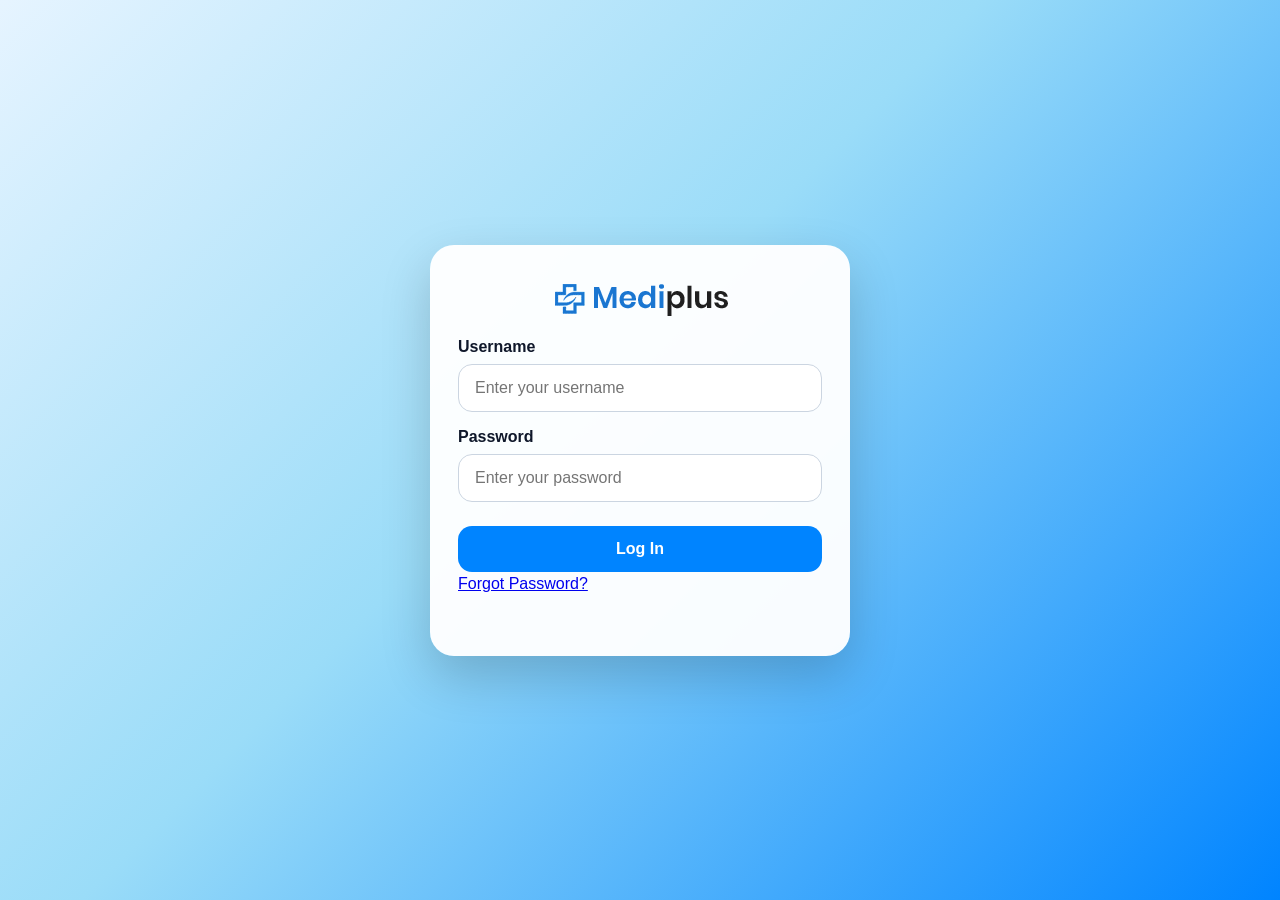
<file: login.html>
<!DOCTYPE html>
<html lang="en">
<head>
    <meta charset="UTF-8">
    <meta name="viewport" content="width=device-width, initial-scale=1.0">
    <title>Hospital Login</title>
    <link rel="stylesheet" href="login.css">
</head>
<body>
    <main class="login-card">
        <div class="login-header">
            <img src="img/logo.png" alt="MediPlus logo" class="login-logo">
            
        </div>

        <div id="errorMessage" style="color: #d9534f; background: #f2dede; padding: 10px; border-radius: 4px; margin-bottom: 15px; display: none;"></div>

        <form id="loginForm" action="process_login.php" method="post">
            <div class="field">
                <label for="username">Username</label>
                <input type="text" id="username" name="username" placeholder="Enter your username" required>
            </div>

            <div class="field">
                <label for="password">Password</label>
                <input type="password" id="password" name="password" placeholder="Enter your password" required>
            </div>

            <div class="actions">
                <button type="submit">Log In</button>
            </div>
        </form>

        <p class="forgot-password"><a href="reset_password.html">Forgot Password?</a></p>
    </main>

    <script src="login.js"></script>
</body>
</html>
</file>
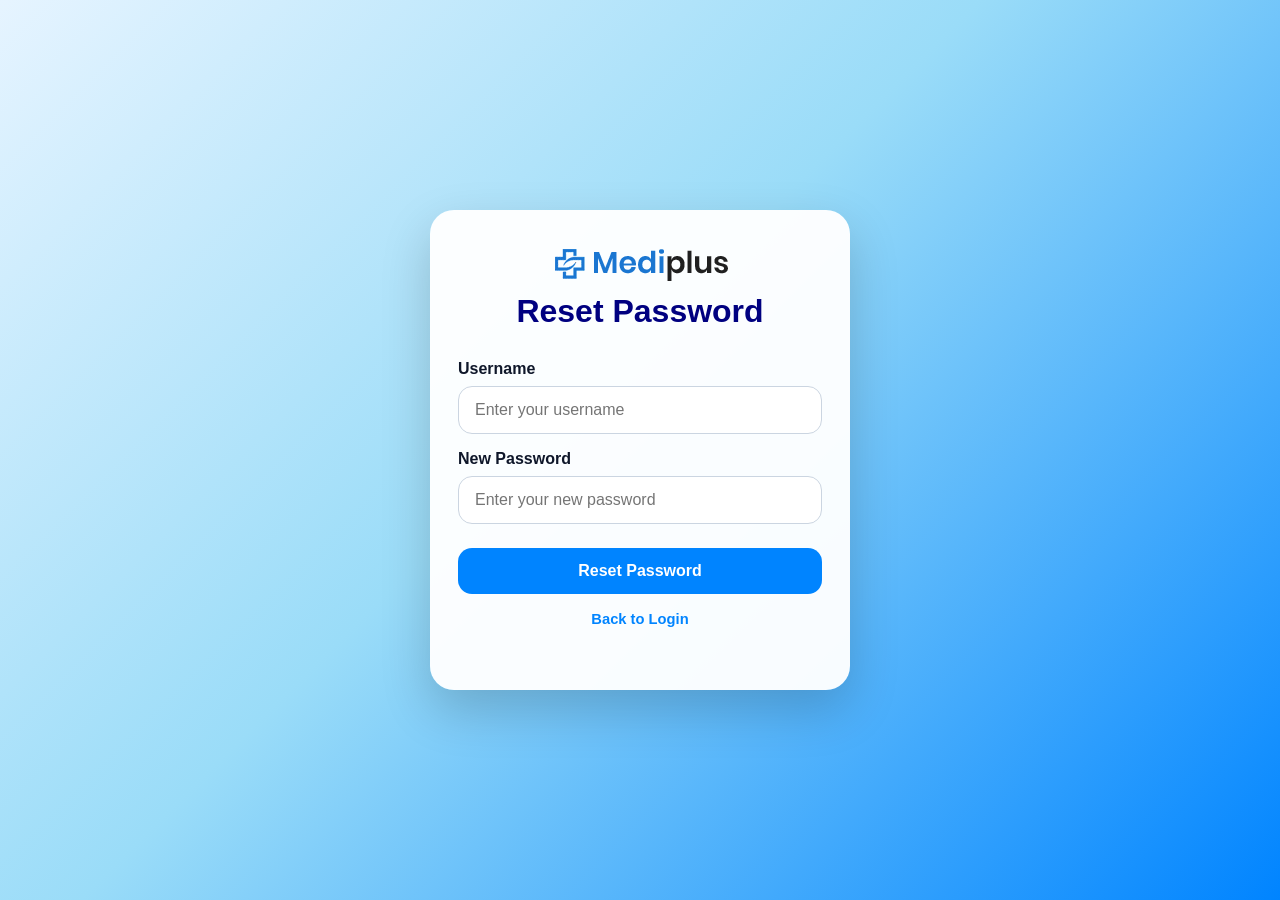
<file: reset_password.html>
<!DOCTYPE html>
<html lang="en">
<head>
    <meta charset="UTF-8">
    <meta name="viewport" content="width=device-width, initial-scale=1.0">
    <title>Reset Password</title>
    <link rel="stylesheet" href="reset_password.css">
</head>
<body>
    <main class="reset-card">
        <div class="reset-header">
            <img src="img/logo.png" alt="MediPlus logo" class="reset-logo">
            <h1>Reset Password</h1>
        </div>

        <form id="resetForm" action="process_reset_password.php" method="post">
                <div class="field">
                    <label for="username">Username</label>
                    <input type="text" id="username" name="username" placeholder="Enter your username" required>
                </div>

            <div class="field">
                <label for="newpassword">New Password</label>
                <input type="password" id="newpassword" name="newpassword" placeholder="Enter your new password" required>
            </div>

            <div class="actions">
                <button type="submit">Reset Password</button>
            </div>
        </form>

        <p class="back-link"><a href="login.html">Back to Login</a></p>
    </main>

    <script src="reset_password.js"></script>
</body>
</html>
</file>
<file: login.css>
* {
    box-sizing: border-box;
    margin: 0;
    padding: 0;
}

body {
    min-height: 100vh;
    display: grid;
    place-items: center;
    font-family: 'Segoe UI', Tahoma, Geneva, Verdana, sans-serif;
    background: linear-gradient(135deg, #e6f4ff 0%, #9adcf8 45%, #0084ff 100%);
    padding: 24px;
}

.login-card {
    width: min(100%, 420px);
    background: rgba(255, 255, 255, 0.96);
    border-radius: 24px;
    padding: 36px 28px;
    box-shadow: 0 20px 50px rgba(0, 0, 0, 0.18);
}

.login-header{
    display:flex;
    flex-direction:column;
    align-items:center;
    gap:10px;
    margin-bottom:20px;
    text-align:center;
}

.login-logo{
    max-height:200px;
    width:auto;
    object-fit:contain;
    border-radius:10px;
    background:transparent;
    margin:0 auto;
}

.login-header h1{
    margin:0;
    font-size:1.4rem;
    font-weight:800;
    color:navy;
}

.login-card h1 {
    font-size: 2rem;
    color: navy;
    margin-bottom: 10px;
}

.login-card p {
    color: #334155;
    margin-bottom: 24px;
    line-height: 1.5;
}

.field {
    margin-bottom: 16px;
}

label {
    display: block;
    margin-bottom: 8px;
    font-weight: 700;
    color: #0f172a;
}

input {
    width: 100%;
    padding: 14px 16px;
    border: 1px solid #cbd5e1;
    border-radius: 14px;
    font-size: 1rem;
    outline: none;
}

input:focus {
    border-color: #0084ff;
    box-shadow: 0 0 0 3px rgba(0, 132, 255, 0.15);
}

.actions {
    display: flex;
    gap: 12px;
    margin-top: 24px;
    flex-wrap: wrap;
}

button,
.link-button {
    flex: 1 1 160px;
    text-align: center;
    text-decoration: none;
    border: none;
    border-radius: 14px;
    padding: 14px 16px;
    font-size: 1rem;
    font-weight: 700;
    cursor: pointer;
}

button {
    background: #0084ff;
    color: white;
}

.link-button {
    background: transparent;
    color: navy;
    border: 2px solid navy;
}

.note {
    margin-top: 14px;
    font-size: 0.92rem;
    color: #475569;
}
</file>
